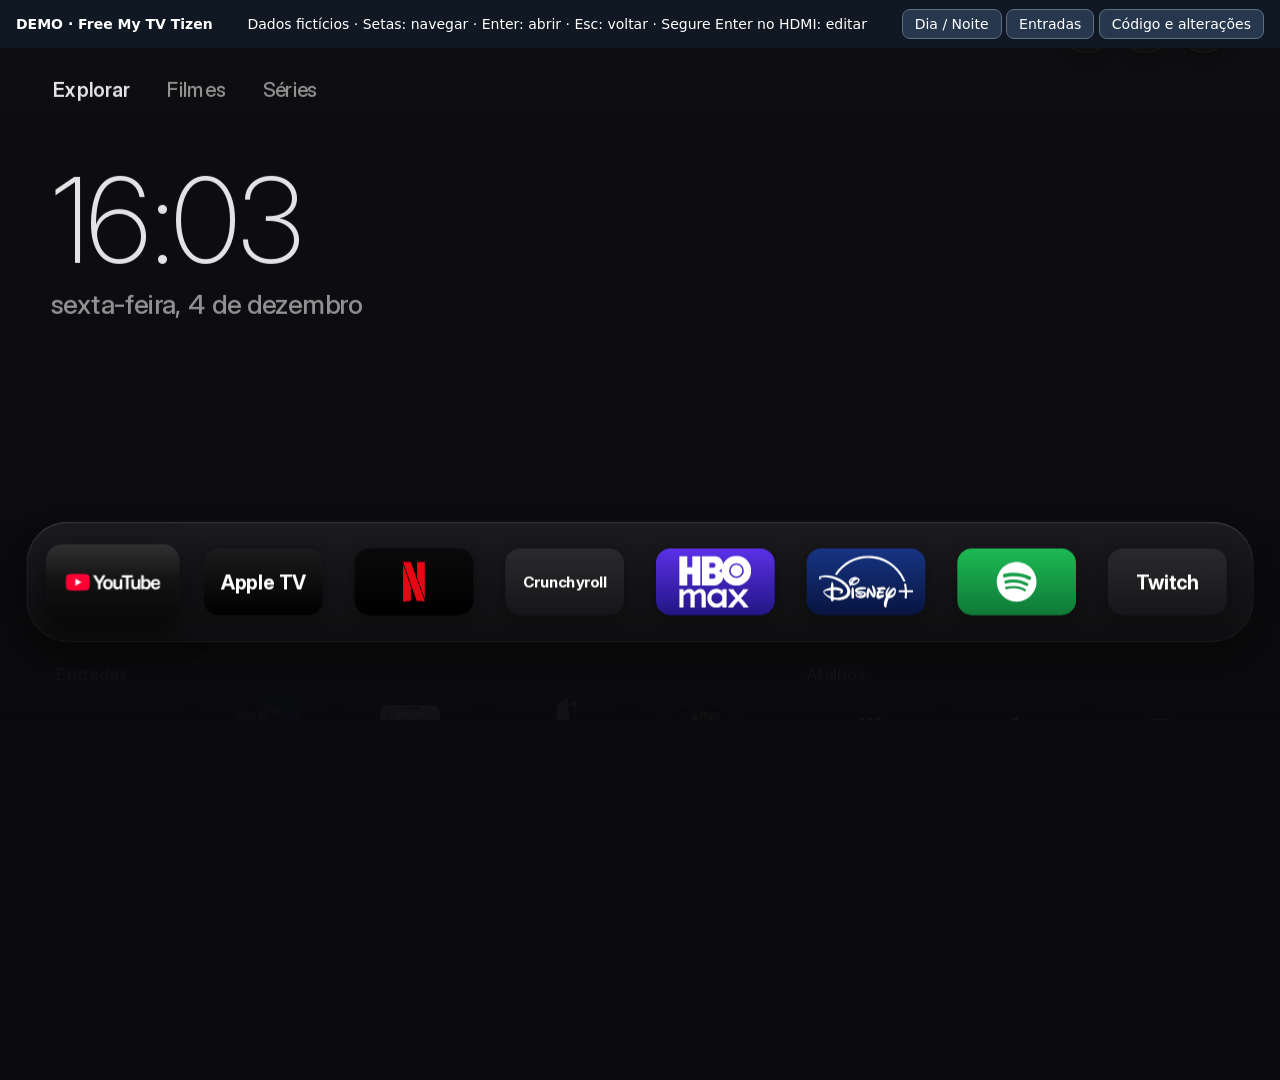
<file: docs/pt/index.html>
<!doctype html><html lang="pt-BR"><head><meta charset="utf-8"><meta http-equiv="refresh" content="0;url=../"><title>Free My TV Tizen - demonstracao</title></head><body><a href="../">Abrir demonstracao interativa</a></body></html>
</file>
